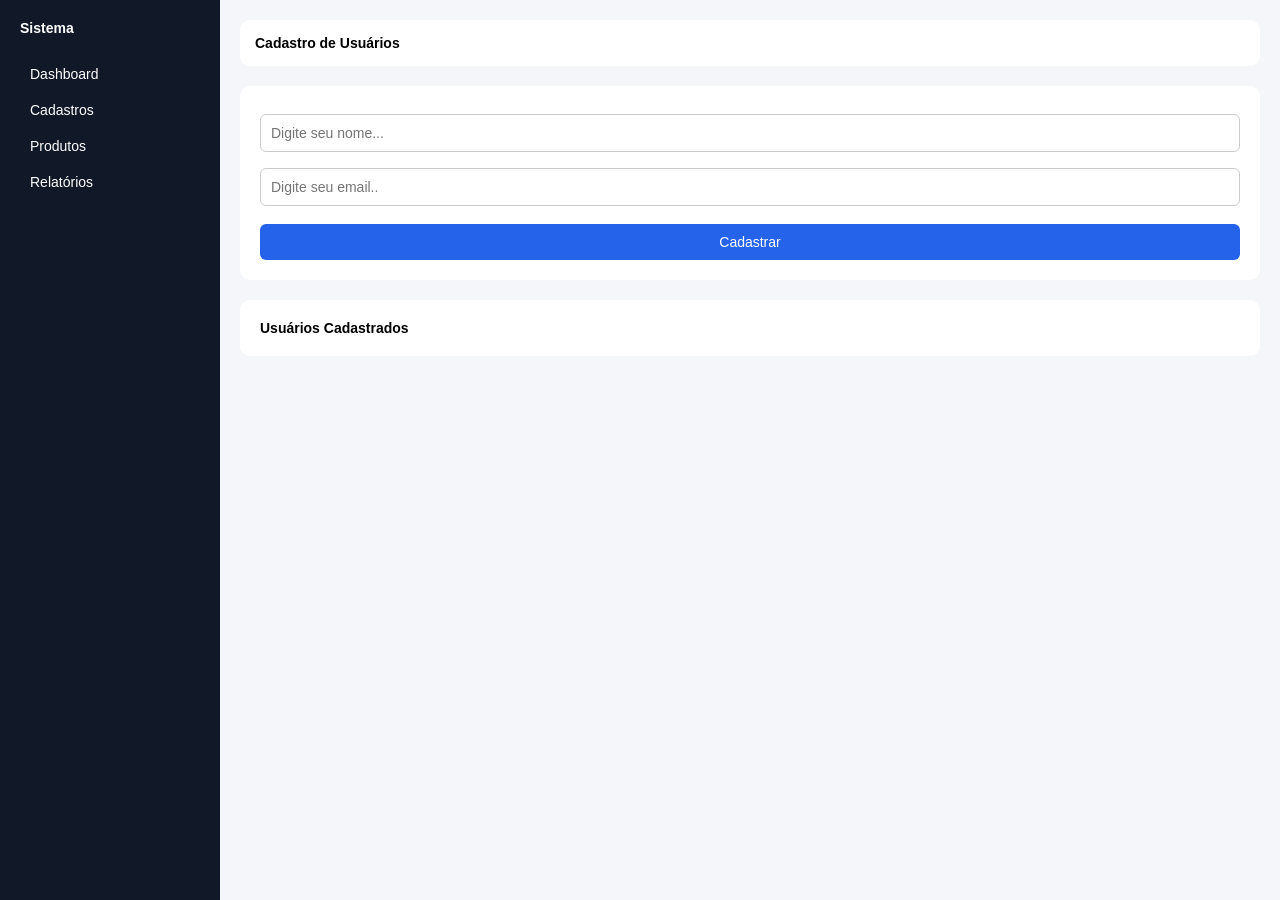
<file: Atividade-HTML/index.html>
<!doctype html>
<html lang="pt-br">
  <head>
    <meta charset="UTF-8" />
    <meta name="viewport" content="width=device-width, initial-scale=1.0" />
    <title>Mini Sistema</title>
    <link rel="stylesheet" href="css/estilos.css" />
  </head>
  <body>
    <div class="container">
      <!-- SIDEBAR -->
      <aside class="sidebar">
        <h2>Sistema</h2>
        <a href="index.html">Dashboard</a>
        <a href="index.html">Cadastros</a>
        <a href="produtos.html">Produtos</a>
        <a href="#">Relatórios</a>
      </aside>

      <!-- CONTEÚDO -->
      <main class="content">
        <header class="topbar">
          <h1>Cadastro de Usuários</h1>
        </header>

        <!-- FORMULARIO DE CADASTRO -->
        <section class="card">
          <form onsubmit="cadastrar(event)">
            <input type="text" id="nome" placeholder="Digite seu nome..." />
            <input type="email" id="email" placeholder="Digite seu email.." />
            <button type="submit">Cadastrar</button>
          </form>
        </section>

        <!-- LISTA DE USUARIOS CADASTRADOS -->
        <section class="card">
          <h2>Usuários Cadastrados</h2>
          <ul id="lista">
          </ul>
        </section>
      </main>
    </div>

    <script src="js/scripts.js"></script>
  </body>
</html>
</file>
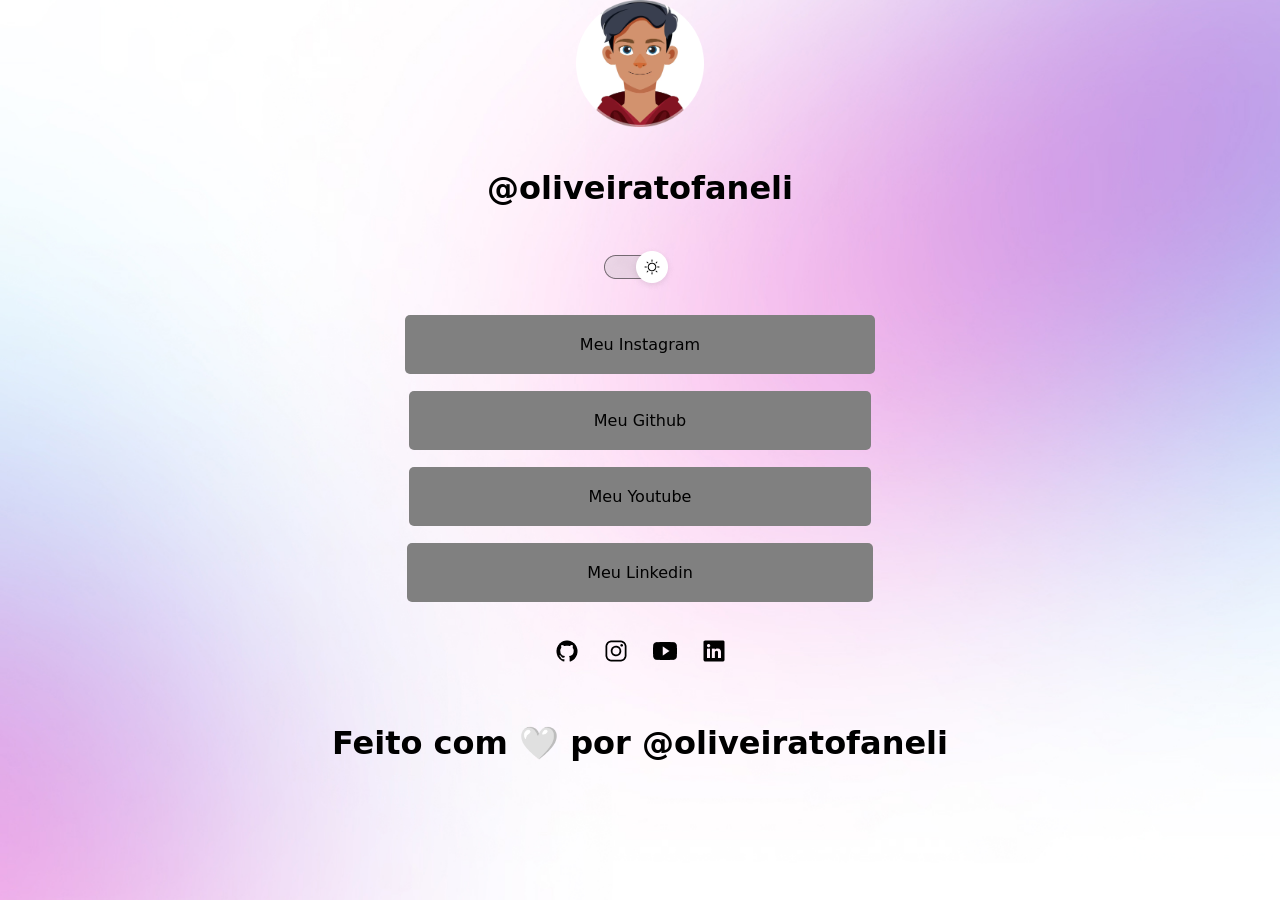
<file: DEVLINKS/index.html>
<!DOCTYPE html>
<html lang="pt-br">
<head>
    <meta charset="UTF-8">
    <meta name="viewport" content="width=device-width, initial-scale=1.0">
    
    <link rel="stylesheet" href="css/style.css">
    <title>DevLinks</title>
</head>
<body>
    <div>
        <img src="img/avatar.png" alt="imagem" width="10%">
    </div>
<br />
<br />
<h1 style="color: black;" >@oliveiratofaneli</h1>
<br />
<br />
<img src="img/Switch.png" alt="switch">
<br />
<br />
<br />
<a href="https://www.instagram.com/oliveiratofaneli?igsh=MWh1eG43aWdicGM4dA==" style="text-decoration: none; padding: 20px 175px; background-color: gray; color: black; border-radius: 5px;">
  Meu Instagram
</a>
<br />
<br />
<br />
<br />
<a href="https://github.com/lucasoliveiratofaneli" style="text-decoration: none; padding: 20px 185px; background-color: gray; color: black; border-radius: 5px;">
  Meu Github
</a>
<br />
<br />
<br />
<br />
<a href="https://youtube.com/@lucastofaneli1680?si=RyIORkavbVNltG2u" style="text-decoration: none; padding: 20px 180px; background-color: gray; color: black; border-radius: 5px;">
  Meu Youtube
</a>
<br />
<br />
<br />
<br />
<a href="https://www.linkedin.com/in/lucas-tofaneli-4b0b7734b?utm_source=share&utm_campaign=share_via&utm_content=profile&utm_medium=android_app" style="text-decoration: none; padding: 20px 180px; background-color: gray; color: black; border-radius: 5px;">
  Meu Linkedin
</a>
<br />
<br />
<br />
<br />
<img src="img/Social Links.png" alt="socialLinks">
<br />
<br />
<br />
<br />
<h1 style="color: black;">Feito com 🤍 por @oliveiratofaneli</h1>
<br />
<br />



</body>
</html>
</file>
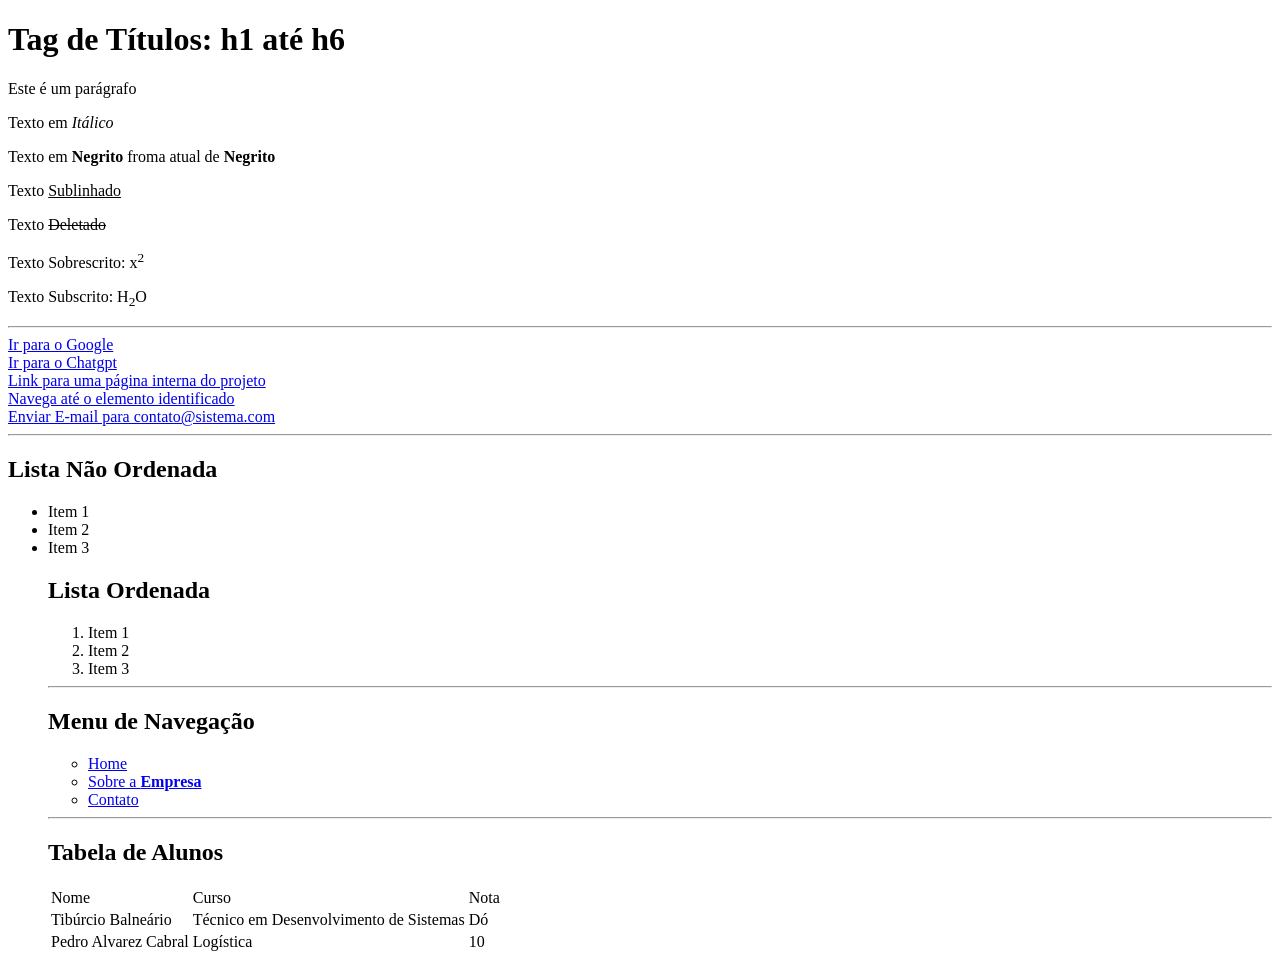
<file: HTML-BASICO/index.html>
<!DOCTYPE html>
<html lang="pt-br">
<head>
    <meta charset="UTF-8">
    <meta name="viewport" content="width=device-width, initial-scale=1.0">
    <title>HTML Básico</title>
</head>
<body>
    <!-- Comentário -->
    <h1 id="id-elemento">Tag de Títulos: h1 até h6</h1>
    <p>Este é um parágrafo</p>

    <p>Texto em <i>Itálico</i></p>
    <p>Texto em <b>Negrito</b> froma atual de <strong>Negrito</strong></p>
    <p>Texto <u>Sublinhado</u></p>

    <p>Texto <del>Deletado</del></p>
    <p>Texto Sobrescrito: x<sup>2</sup></p>
    <p>Texto Subscrito: H<sub>2</sub>O </p>

    <hr />

    <a href="https://www.google.com">Ir para o Google</a> <br />
    <a href="https://www.chatgpt.com" target="_blank">Ir para o Chatgpt</a> <br />
    <a href="minha_pagina.html">Link para uma página interna do projeto</a> <br />

    <a href="#id-elemento">Navega até o elemento identificado</a> <br />
    <a href="mailto:contato@sistema.com">Enviar E-mail para contato@sistema.com</a>

    <hr />

    <h2>Lista Não Ordenada</h2>
    <ul>
        <li>Item 1</li>
        <li>Item 2</li>
        <li>Item 3</li>

        <h2>Lista Ordenada</h2>
    <ol>
        <li>Item 1</li>
        <li>Item 2</li>
        <li>Item 3</li>
    </ol>

    <hr />

    <h2>Menu de Navegação</h2>
    <ul>
        <li>
            <a href="#">Home</a>
        </li>
        <li>
            <a href="#">Sobre a <strong>Empresa</strong></a>
        </li>
        <li>
            <a href="contato.html">Contato</a>
        </li>
    </ul>

    <hr />

    <h2>Tabela de Alunos</h2>
    <table>
        <thead>
        <tr> <!-- <tr> Table Row: Linha da Tabela -->
            <td>Nome</td> <!-- <td> Table Data: refere-se a uma célula-->
            <td>Curso</td>
            <td>Nota</td>
        </tr>
        </thead>
        <tbody>
        <tr>
            <td>Tibúrcio Balneário</td>
            <td>Técnico em Desenvolvimento de Sistemas</td>
            <td>Dó</td>
        </tr>
        <tbody>
        <tr>
            <td>Pedro Alvarez Cabral</td>
            <td>Logística</td>
            <td>10</td>
        </tr>
        </tbody>
    </table>
</body>
</html>
</file>
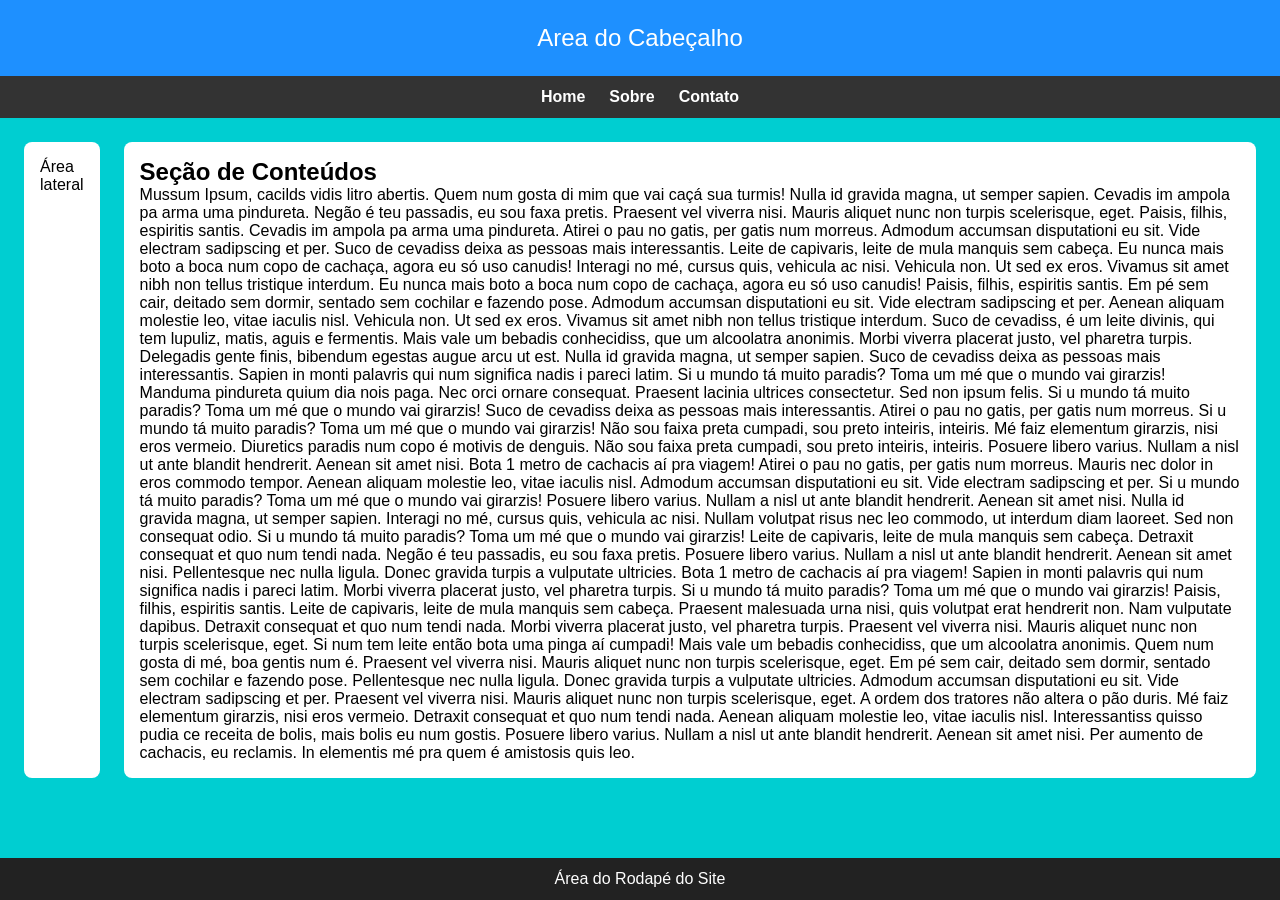
<file: HTML-INTERMEDIARIO/index.html>
<!DOCTYPE html>
<html lang="pt-br">
<head>
    <meta charset="UTF-8">
    <meta name="viewport" content="width=device-width, initial-scale=1.0">
    <title>HTML Intermediário</title>
    <link rel="stylesheet" href="css/estilos.css">
</head>
<body>
    <!-- <div id="header">...</div> -->
    
    <header> <!-- Tag Semântica de Cabeçalho-->
        Area do Cabeçalho
    </header>

    <nav> <!-- Tag Semântica para Menu de Navegação-->
        <a href="#">Home</a> 
        <a href="#">Sobre</a> 
        <a href="#">Contato</a> 
    </nav>

    <main> <!-- Tag Semântica para os Conteudos da Página -->
        <aside>
            Área lateral
        </aside>

        <section>
            <h1>Seção de Conteúdos</h1>

            <p>Mussum Ipsum, cacilds vidis litro abertis.  Quem num gosta di mim que vai caçá sua turmis! Nulla id gravida magna, ut semper sapien. Cevadis im ampola pa arma uma pindureta. Negão é teu passadis, eu sou faxa pretis.

Praesent vel viverra nisi. Mauris aliquet nunc non turpis scelerisque, eget. Paisis, filhis, espiritis santis. Cevadis im ampola pa arma uma pindureta. Atirei o pau no gatis, per gatis num morreus.

Admodum accumsan disputationi eu sit. Vide electram sadipscing et per. Suco de cevadiss deixa as pessoas mais interessantis. Leite de capivaris, leite de mula manquis sem cabeça. Eu nunca mais boto a boca num copo de cachaça, agora eu só uso canudis!

Interagi no mé, cursus quis, vehicula ac nisi. Vehicula non. Ut sed ex eros. Vivamus sit amet nibh non tellus tristique interdum. Eu nunca mais boto a boca num copo de cachaça, agora eu só uso canudis! Paisis, filhis, espiritis santis.

Em pé sem cair, deitado sem dormir, sentado sem cochilar e fazendo pose. Admodum accumsan disputationi eu sit. Vide electram sadipscing et per. Aenean aliquam molestie leo, vitae iaculis nisl. Vehicula non. Ut sed ex eros. Vivamus sit amet nibh non tellus tristique interdum.

Suco de cevadiss, é um leite divinis, qui tem lupuliz, matis, aguis e fermentis. Mais vale um bebadis conhecidiss, que um alcoolatra anonimis. Morbi viverra placerat justo, vel pharetra turpis. Delegadis gente finis, bibendum egestas augue arcu ut est.

Nulla id gravida magna, ut semper sapien. Suco de cevadiss deixa as pessoas mais interessantis. Sapien in monti palavris qui num significa nadis i pareci latim. Si u mundo tá muito paradis? Toma um mé que o mundo vai girarzis!

Manduma pindureta quium dia nois paga. Nec orci ornare consequat. Praesent lacinia ultrices consectetur. Sed non ipsum felis. Si u mundo tá muito paradis? Toma um mé que o mundo vai girarzis! Suco de cevadiss deixa as pessoas mais interessantis.

Atirei o pau no gatis, per gatis num morreus. Si u mundo tá muito paradis? Toma um mé que o mundo vai girarzis! Não sou faixa preta cumpadi, sou preto inteiris, inteiris. Mé faiz elementum girarzis, nisi eros vermeio.

Diuretics paradis num copo é motivis de denguis. Não sou faixa preta cumpadi, sou preto inteiris, inteiris. Posuere libero varius. Nullam a nisl ut ante blandit hendrerit. Aenean sit amet nisi. Bota 1 metro de cachacis aí pra viagem!

Atirei o pau no gatis, per gatis num morreus. Mauris nec dolor in eros commodo tempor. Aenean aliquam molestie leo, vitae iaculis nisl. Admodum accumsan disputationi eu sit. Vide electram sadipscing et per. Si u mundo tá muito paradis? Toma um mé que o mundo vai girarzis!

Posuere libero varius. Nullam a nisl ut ante blandit hendrerit. Aenean sit amet nisi. Nulla id gravida magna, ut semper sapien. Interagi no mé, cursus quis, vehicula ac nisi. Nullam volutpat risus nec leo commodo, ut interdum diam laoreet. Sed non consequat odio.

Si u mundo tá muito paradis? Toma um mé que o mundo vai girarzis! Leite de capivaris, leite de mula manquis sem cabeça. Detraxit consequat et quo num tendi nada. Negão é teu passadis, eu sou faxa pretis.

Posuere libero varius. Nullam a nisl ut ante blandit hendrerit. Aenean sit amet nisi. Pellentesque nec nulla ligula. Donec gravida turpis a vulputate ultricies. Bota 1 metro de cachacis aí pra viagem! Sapien in monti palavris qui num significa nadis i pareci latim.

Morbi viverra placerat justo, vel pharetra turpis. Si u mundo tá muito paradis? Toma um mé que o mundo vai girarzis! Paisis, filhis, espiritis santis. Leite de capivaris, leite de mula manquis sem cabeça.

Praesent malesuada urna nisi, quis volutpat erat hendrerit non. Nam vulputate dapibus. Detraxit consequat et quo num tendi nada. Morbi viverra placerat justo, vel pharetra turpis. Praesent vel viverra nisi. Mauris aliquet nunc non turpis scelerisque, eget.

Si num tem leite então bota uma pinga aí cumpadi! Mais vale um bebadis conhecidiss, que um alcoolatra anonimis. Quem num gosta di mé, boa gentis num é. Praesent vel viverra nisi. Mauris aliquet nunc non turpis scelerisque, eget.

Em pé sem cair, deitado sem dormir, sentado sem cochilar e fazendo pose. Pellentesque nec nulla ligula. Donec gravida turpis a vulputate ultricies. Admodum accumsan disputationi eu sit. Vide electram sadipscing et per. Praesent vel viverra nisi. Mauris aliquet nunc non turpis scelerisque, eget.

A ordem dos tratores não altera o pão duris. Mé faiz elementum girarzis, nisi eros vermeio. Detraxit consequat et quo num tendi nada. Aenean aliquam molestie leo, vitae iaculis nisl.

Interessantiss quisso pudia ce receita de bolis, mais bolis eu num gostis. Posuere libero varius. Nullam a nisl ut ante blandit hendrerit. Aenean sit amet nisi. Per aumento de cachacis, eu reclamis. In elementis mé pra quem é amistosis quis leo.</p>
        </section>
    </main>
      
    <footer>
          Área do Rodapé do Site
    </footer>

</body>
</html>
</file>
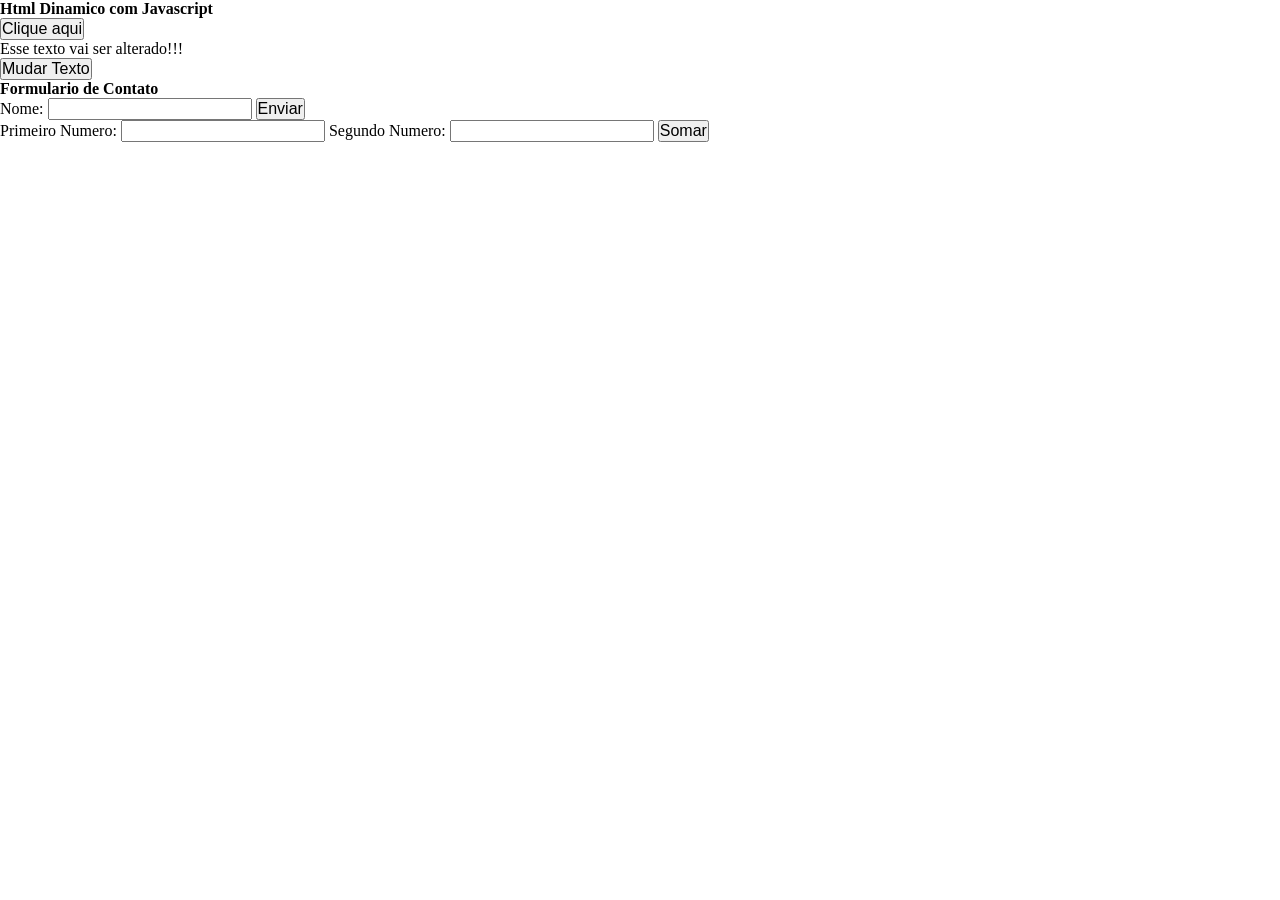
<file: HTML-JAVASCRIPT/index.html>
<!doctype html>
<html lang="pt-br">

<head>
    <meta charset="UTF-8" />
    <meta name="viewport" content="width=device-width, initial-scale=1.0" />
    <title>HTML Dinamico</title>
    <link rel="stylesheet" href="css/estilo.css" />
</head>

<body>
    <h1>Html Dinamico com Javascript</h1>

    <button id="btn" onclick="olaMundo()">Clique aqui</button>

    <p id="texto">Esse texto vai ser alterado!!!</p>
    <button onclick="mudarTexto()">Mudar Texto</button>

    <h3>Formulario de Contato</h3>

    <form>
        <label for="nome">Nome:</label>
        <input type="text" id="nome" name="nome">

        <button onclick="enviarNome()">Enviar</button>
    </form>


    <form>
        <label>Primeiro Numero:</label>
        <input type="number" id="n1" name="n1">

        <label>Segundo Numero:</label>
        <input type="number" id="n2" name="n2">

        <button onclick="somar()">Somar</button>

        <p id="resultado"></p>

    </form>



    <!-- Script vai sempre no final do body -->
    <script src="js/script.js"></script>
</body>

</html>
</file>
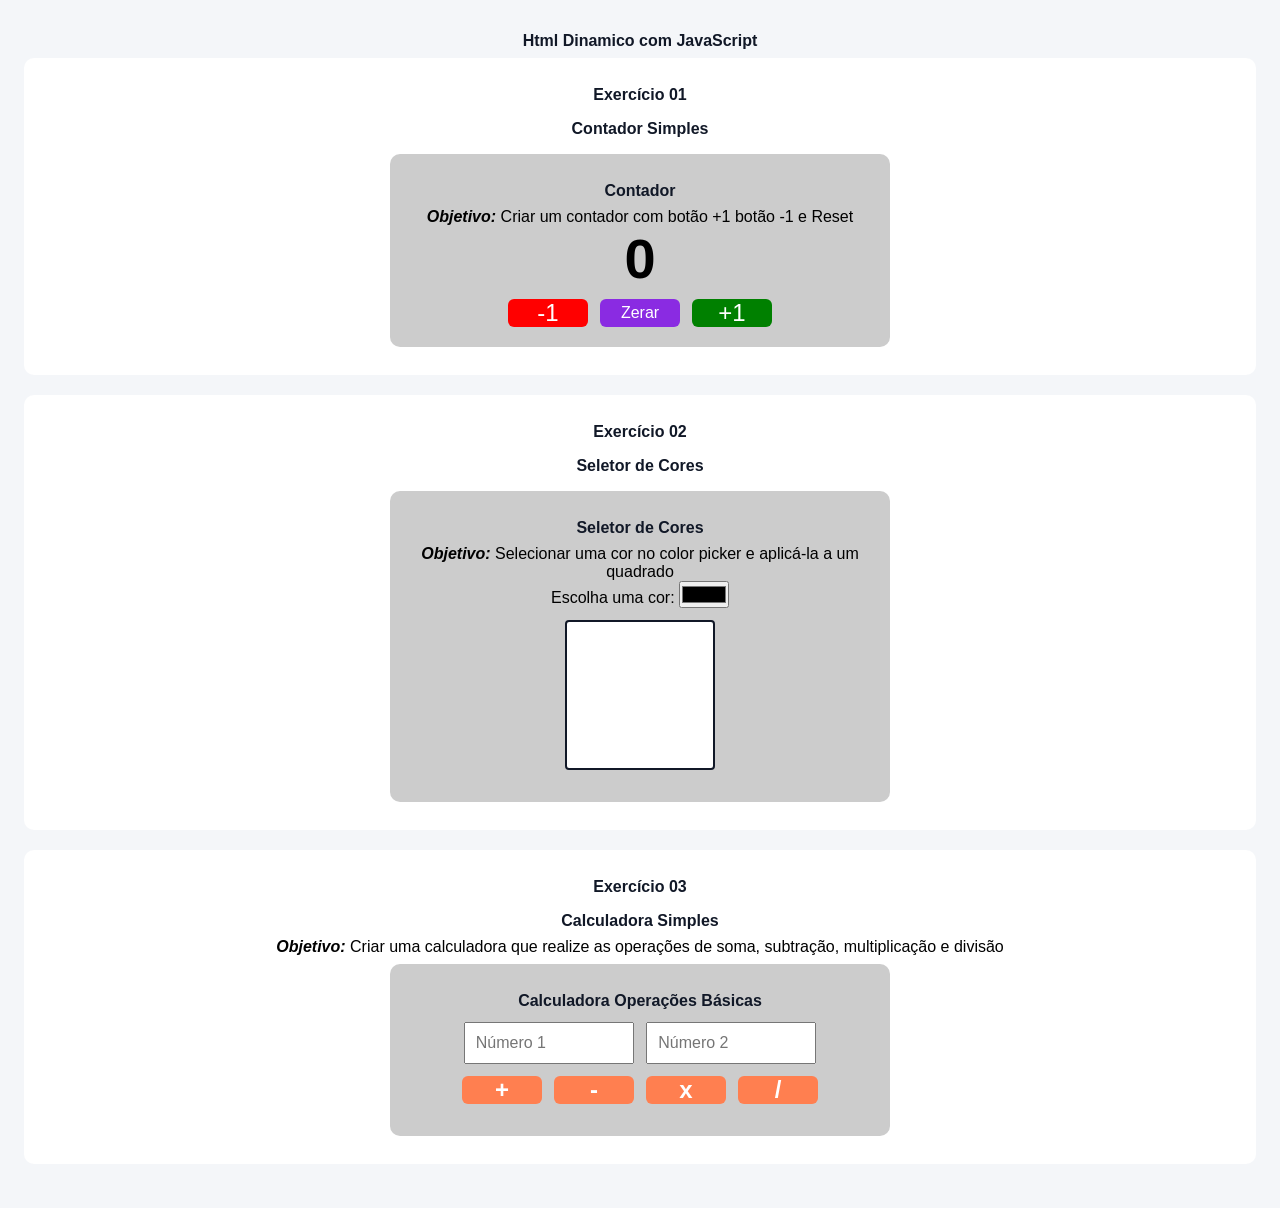
<file: JavaScript/index.html>
<!DOCTYPE html>
<html lang="pt-br">

<head>
    <meta charset="UTF-8">
    <meta name="viewport" content="width=device-width, initial-scale=1.0">
    <title>JavaScript</title>
    <link rel="stylesheet" href="css/styles.css">
</head>

<body>

    <h1>Html Dinamico com JavaScript</h1>

    <div class="card">
        <h2>Exercício 01</h2>
        <h3>Contador Simples</h3>


        <div class="exercicio">
            <h3>Contador</h3>
            <p>
            <span>Objetivo:</span>
            Criar um contador com botão +1 botão -1 e Reset
        </p>
            <p id="contador">0</p>
            <div class="grupo-botoes">
                <button id="btn-menos" onclick="diminuir()">-1</button>
                <button id="btn-zerar" onclick="zerar()">Zerar</button>
                <button id="btn-mais" onclick="adicionar()">+1</button>
            </div>
        </div>
    </div>

    <div class="card">
        <h2>Exercício 02</h2>
        <h3>Seletor de Cores</h3>

        <div class="exercicio">
            <h3>Seletor de Cores</h3>
            <p>
                <span>Objetivo:</span>
                Selecionar uma cor no color picker e aplicá-la a um quadrado
            </p>

            <label>Escolha uma cor:</label>
            <input type="color" id="colorPicker" placeholder="Selecione uma cor..." oninput="mudarCor()" />
            <div id="quadrado"></div>
        </div>

    </div>

    <div class="card">
        <h2>Exercício 03</h2>
        <h3>Calculadora Simples</h3>
        <p>
            <span>Objetivo:</span>
            Criar uma calculadora que realize as operações de soma, subtração, multiplicação e divisão
        </p>
        <div class="exercicio">
            <h3>Calculadora Operações Básicas</h3>
            <input type="number" id="num1" placeholder="Número 1" />
            <input type="number" id="num2" placeholder="Número 2" />
            <div class="grupo-botoes">
                <button id="btn-soma" onclick="somar()">+</button>
                <button id="btn-subtracao" onclick="subtrair()">-</button>
                <button id="btn-multiplicacao" onclick="multiplicar()">x</button>
                <button id="btn-divisao" onclick="dividir()">/</button>
            </div>
            <p id="resultado"></p>
        </div>
    </div>

    <script src="js/scripts.js"></script>
</body>

</html>
</file>
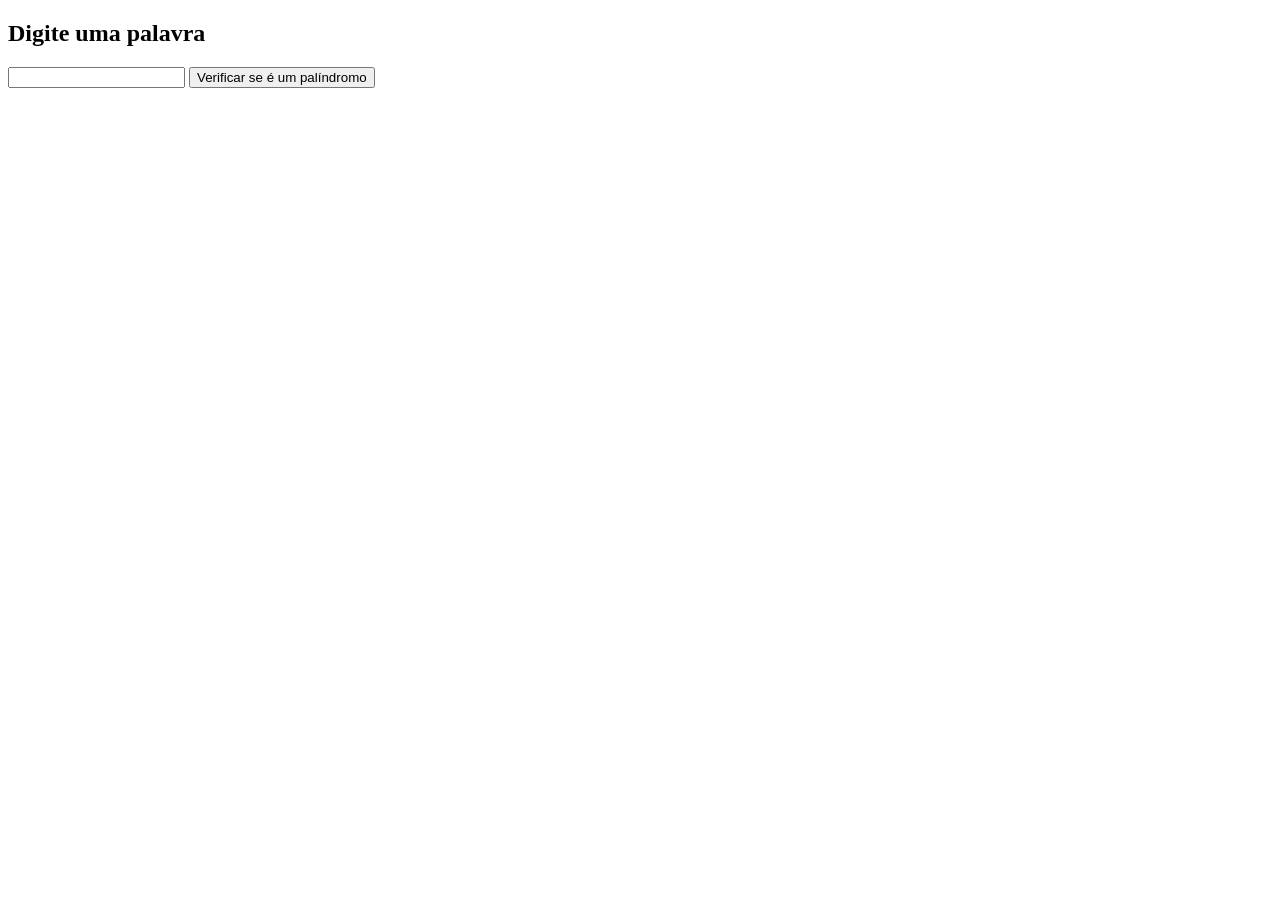
<file: MostrarProfessor/index.html>
<!DOCTYPE html>
<html lang="pt-BR">

<head>
    <meta charset="UTF-8">
    <title>Input com Const</title>
</head>

<body>
    <h2>Digite uma palavra</h2>
    <Input type="text" id="palavraDigitada">
    <button onclick="verificarPalindromo()">Verificar se é um palíndromo</button>
    <h3 id="resultado"></h3>

    <script>
        const input = document.getElementById("palavraDigitada");
        const resultado = document.getElementById("resultado");

        function verificarPalindromo() {
            const palavra = input.value;
            const palavraInvertida = palavra
                .split("")
                .reverse()
                .join("");

            if (palavra === palavraInvertida) {
                resultado.innerText = "Aqui temos um palíndromo";
            } else {
                resultado.innerText = "Isso aqui não é um palíndromo";
            }
        }
    </script>
</body>

</html>
</file>
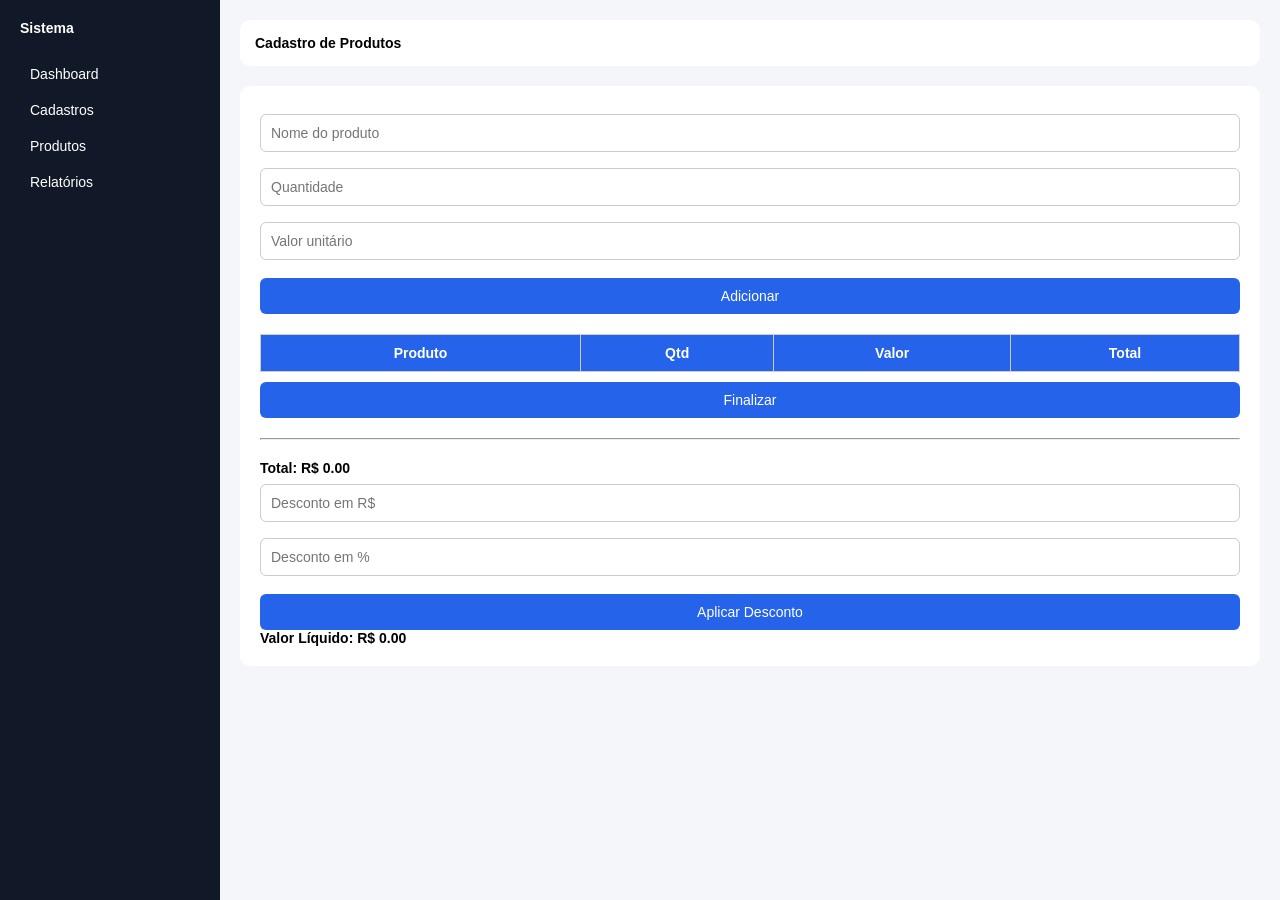
<file: Atividade-HTML/produtos.html>
<!doctype html>
<html lang="pt-br">
<head>
  <meta charset="UTF-8">
  <title>Produtos</title>
  <link rel="stylesheet" href="css/estilos.css">
</head>

<body>

<div class="container">

  <aside class="sidebar">
    <h2>Sistema</h2>
    <a href="index.html">Dashboard</a>
    <a href="index.html">Cadastros</a>
    <a href="produtos.html">Produtos</a>
    <a href="#">Relatórios</a>
  </aside>

  <main class="content">

    <header class="topbar">
      <h1>Cadastro de Produtos</h1>
    </header>

    <section class="card">

      <input
        type="text"
        id="produto"
        placeholder="Nome do produto">

      <input
        type="number"
        id="quantidade"
        placeholder="Quantidade">

      <input
        type="number"
        id="valor"
        placeholder="Valor unitário">

      <button onclick="adicionarProduto()">
        Adicionar
      </button>

      <table id="tabelaProdutos">
        <thead>
          <tr>
            <th>Produto</th>
            <th>Qtd</th>
            <th>Valor</th>
            <th>Total</th>
          </tr>
        </thead>

        <tbody></tbody>
      </table>

      <button onclick="finalizarCompra()">
        Finalizar
      </button>

      <hr>

      <h3>
        Total: R$
        <span id="total">0.00</span>
      </h3>

      <input
        type="number"
        id="descontoValor"
        placeholder="Desconto em R$">

      <input
        type="number"
        id="descontoPercentual"
        placeholder="Desconto em %">

      <button onclick="aplicarDesconto()">
        Aplicar Desconto
      </button>

      <h2>
        Valor Líquido:
        R$ <span id="valorLiquido">0.00</span>
      </h2>

    </section>

  </main>

</div>

<script src="js/scripts.js"></script>

</body>
</html>
</file>
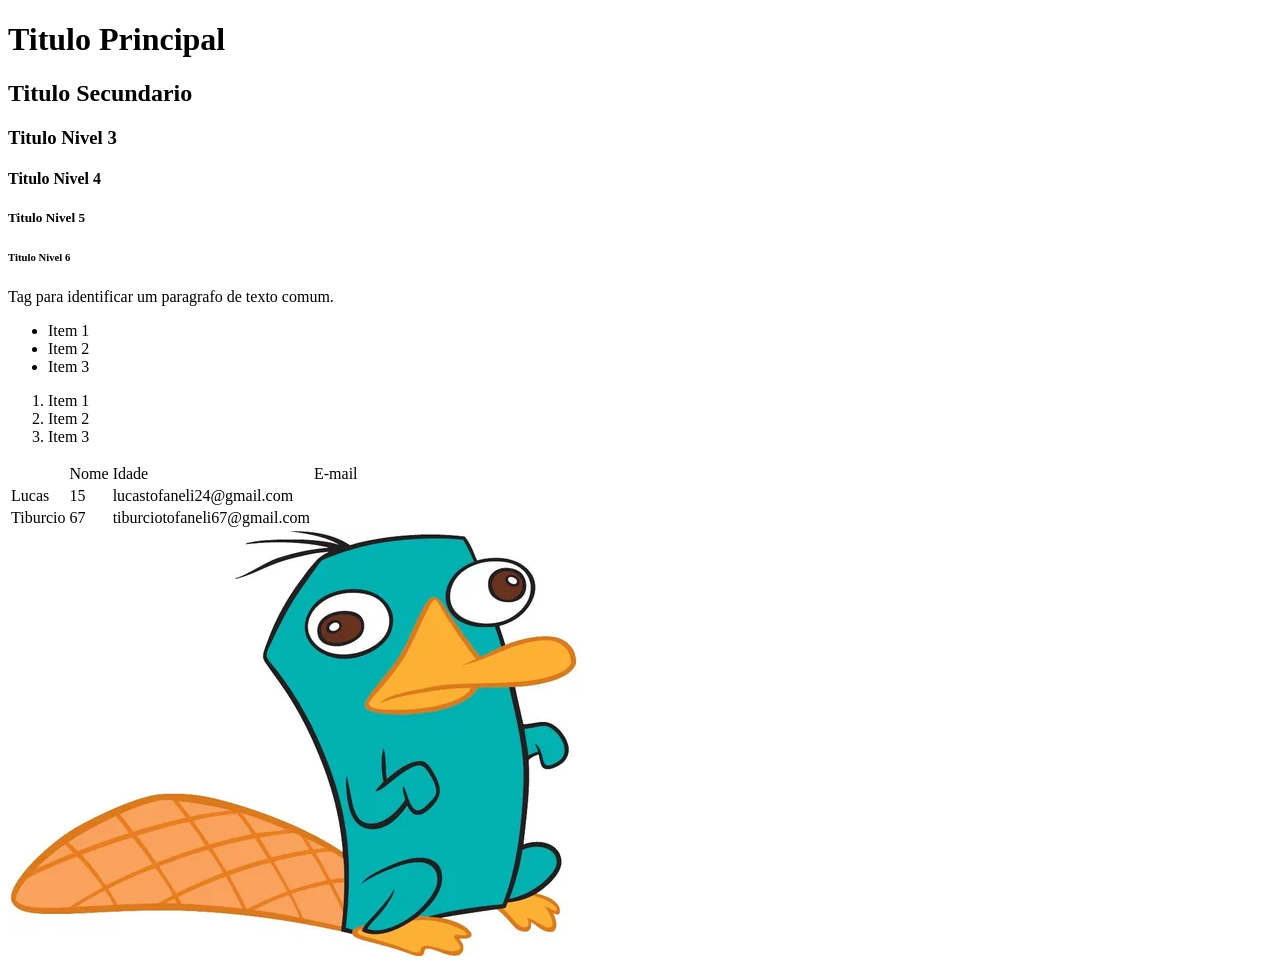
<file: AULAS-HTML/aula-01.html>
<!DOCTYPE html>
<html lang="pt-br">
<head>
    <meta charset="UTF-8">
    <meta name="viewport" content="width=device-width, initial-scale=1.0">
    <title>Document</title>
</head>
<body>
    <!-- Tag de Comentários-->
    <!-- 
        Tag's para textos 
        Titulos: h1 até h6
    -->
    <h1>Titulo Principal</h1>
    <h2>Titulo Secundario</h2>
    <h3>Titulo Nivel 3</h3>
    <h4>Titulo Nivel 4</h4>
    <h5>Titulo Nivel 5</h5>
    <h6>Titulo Nivel 6</h6>

    <!-- Tag para paragrafos-->
    <p>Tag para identificar um paragrafo de texto comum.</p>

    <!-- TAG para Listas: Nao Ordenadas-->
    <ul>
        <li>Item 1</li>
        <li>Item 2</li>
        <li>Item 3</li>
    </ul>

<!-- TAG para Listas: Ordenadas-->
    <ol>
        <li>Item 1</li>
        <li>Item 2</li>
        <li>Item 3</li>
    </ol>


    <!-- TAG para Tabelas -->
    <table>
        <th>
            <td>Nome</td>
            <td>Idade</td>
            <td>E-mail</td>
        </th>
        <tr>
            <td>Lucas</td>
            <td>15</td>
            <td>lucastofaneli24@gmail.com</td>
        </tr>
        <tr>
            <td>Tiburcio</td>
            <td>67</td>
            <td>tiburciotofaneli67@gmail.com</td>
        </tr>
    </table>

    <img src="Perry.webp"/>
    
</body>
</html>
</file>
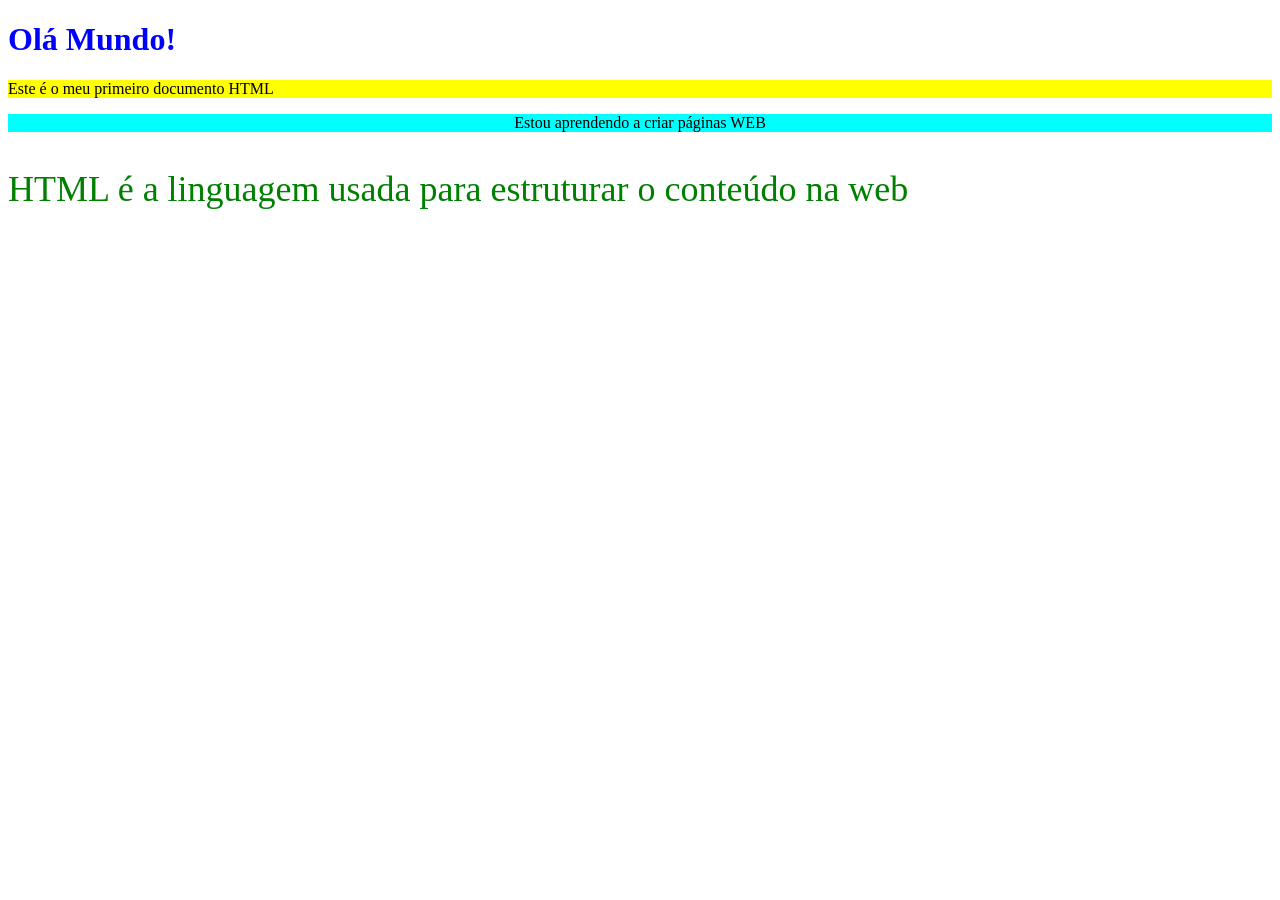
<file: AULAS-HTML/Aula-02.html>
<!DOCTYPE html>
<html lang="pt-br">
<head>
    <meta charset="UTF-8">
    <meta name="viewport" content="width=device-width, initial-scale=1.0">
    <title>HTML | Aula 02</title>
</head>
<body>
    <h1 style="color: blue">Olá Mundo!</h1>
    <p style="background-color: yellow">Este é o meu primeiro documento HTML</p>
    <p style="text-align: center; background-color: cyan">Estou aprendendo a criar páginas WEB</p>
    <p style="font-size: 36px; color: green;">HTML é a linguagem usada para estruturar o conteúdo na web</p>
    
</body>
</html>
</file>
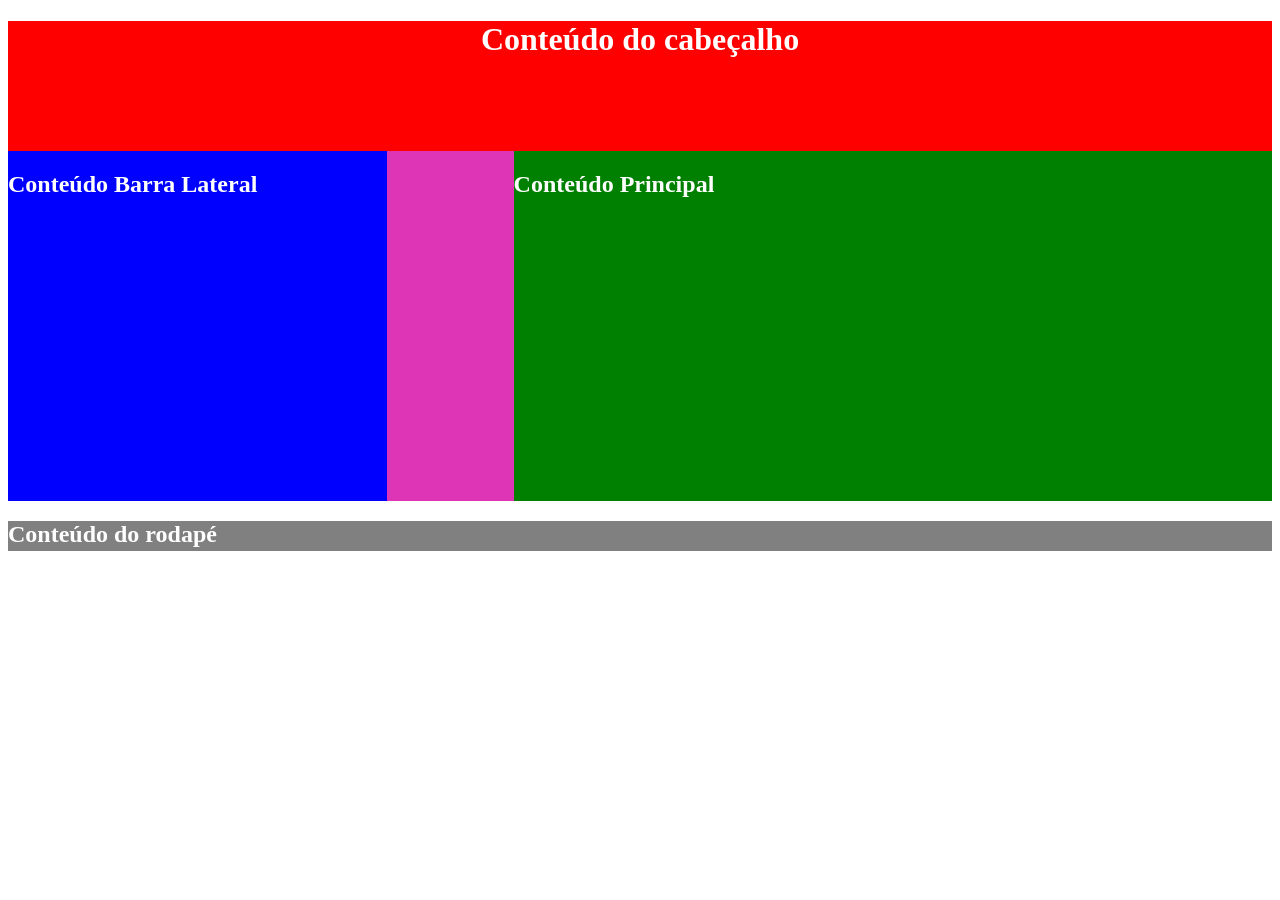
<file: AULAS-HTML/Aula-03.html>
<!doctype html>
<html lang="pt-br">
  <head>
    <meta charset="UTF-8" />
    <meta name="viewport" content="width=device-width, initial-scale=1.0" />
    <title>HTML | Aula 03</title>

    <style>
      .my-text {
        color: white;
      }
      #header {
        background-color: red;
        height: 130px;
        text-align: center;
      }
      #main{
        background-color: #de35b7; 
        height: 350px;
      }
      #aside{
        background-color: blue; 
        height: 100%; 
        width: 30%; 
        float: left;
      }
      #content{
        background-color: green; 
        height: 100%; 
        width: 60%;
        float: right;
      }
      #footer{
        background-color: gray; 
        height: 30px;
      }
    </style>
  </head>
  <body>
    <div id="header">
      <!-- DIV: Divisão de conteúdo (Vermelho) -->
      <h1 class="my-text">Conteúdo do cabeçalho</h1>
    </div>

    <div id="main">
      <!-- DIV: Divisão de conteúdo (Rosa) -->
      <div id="aside">
        <!-- DIV: Divisão de conteúdo (Azul) -->
        <h2 class="my-text">Conteúdo Barra Lateral</h2>
      </div>
      <div
        id="content">
        <!-- DIV: Divisão de conteúdo (Verde) -->
        <h2 class="my-text">Conteúdo Principal</h2>
      </div>
    </div>

    <div id="footer">
      <!-- DIV: Divisão de conteúdo (Cinza) -->
      <h2 class="my-text">Conteúdo do rodapé</h2>
    </div>
  </body>
</html>
</file>
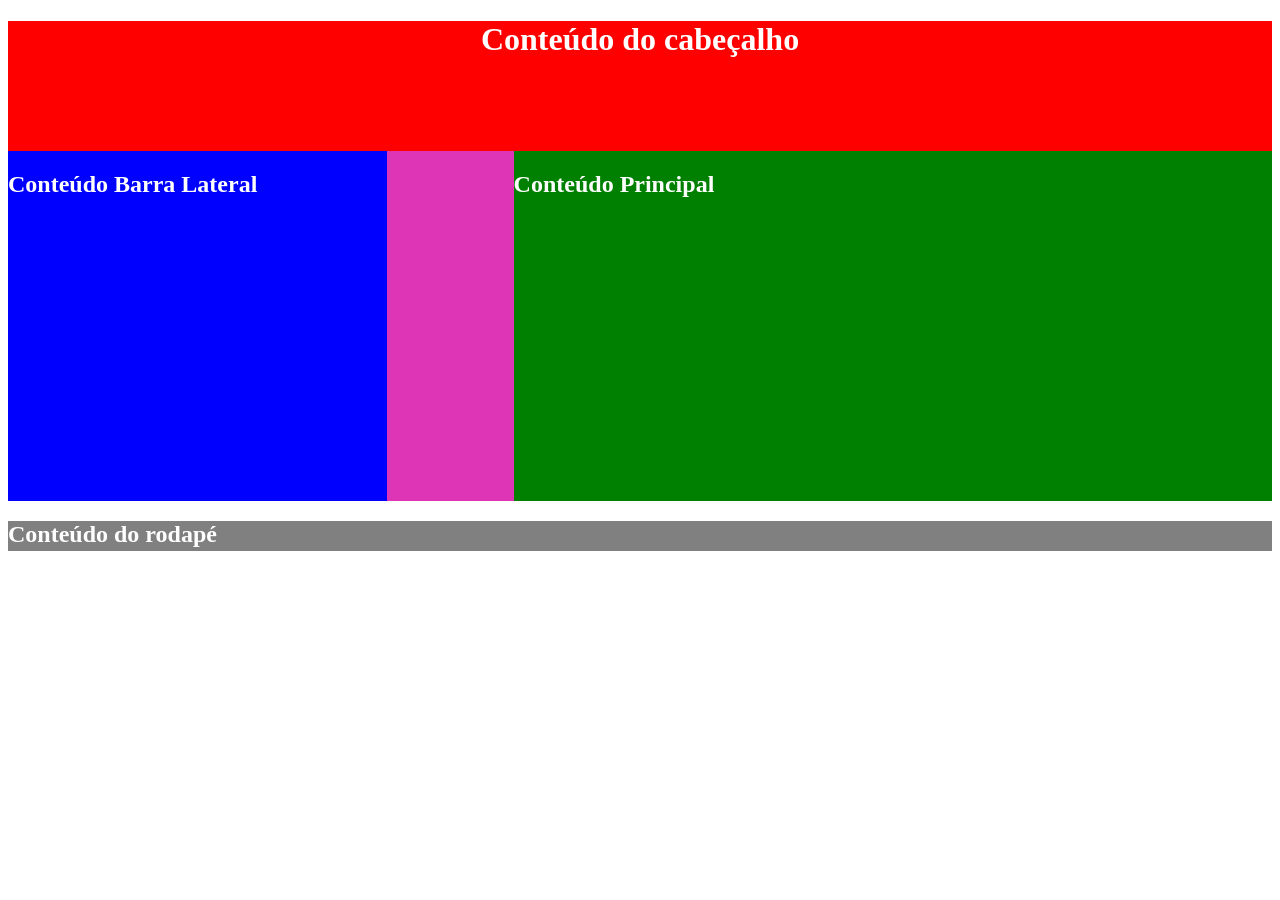
<file: AULAS-HTML/Aula-04.html>
<!doctype html>
<html lang="pt-br">
  <head>
    <meta charset="UTF-8" />
    <meta name="viewport" content="width=device-width, initial-scale=1.0" />
    <title>HTML | Aula 04</title>
    <link rel="stylesheet" href="estilos.css">

  </head>
  <body>
    <div id="header">
      <!-- DIV: Divisão de conteúdo (Vermelho) -->
      <h1 class="my-text">Conteúdo do cabeçalho</h1>
    </div>

    <div id="main">
      <!-- DIV: Divisão de conteúdo (Rosa) -->
      <div id="aside">
        <!-- DIV: Divisão de conteúdo (Azul) -->
        <h2 class="my-text">Conteúdo Barra Lateral</h2>
      </div>
      <div
        id="content">
        <!-- DIV: Divisão de conteúdo (Verde) -->
        <h2 class="my-text">Conteúdo Principal</h2>
      </div>
    </div>

    <div id="footer">
      <!-- DIV: Divisão de conteúdo (Cinza) -->
      <h2 class="my-text">Conteúdo do rodapé</h2>
    </div>
  </body>
</html>
</file>
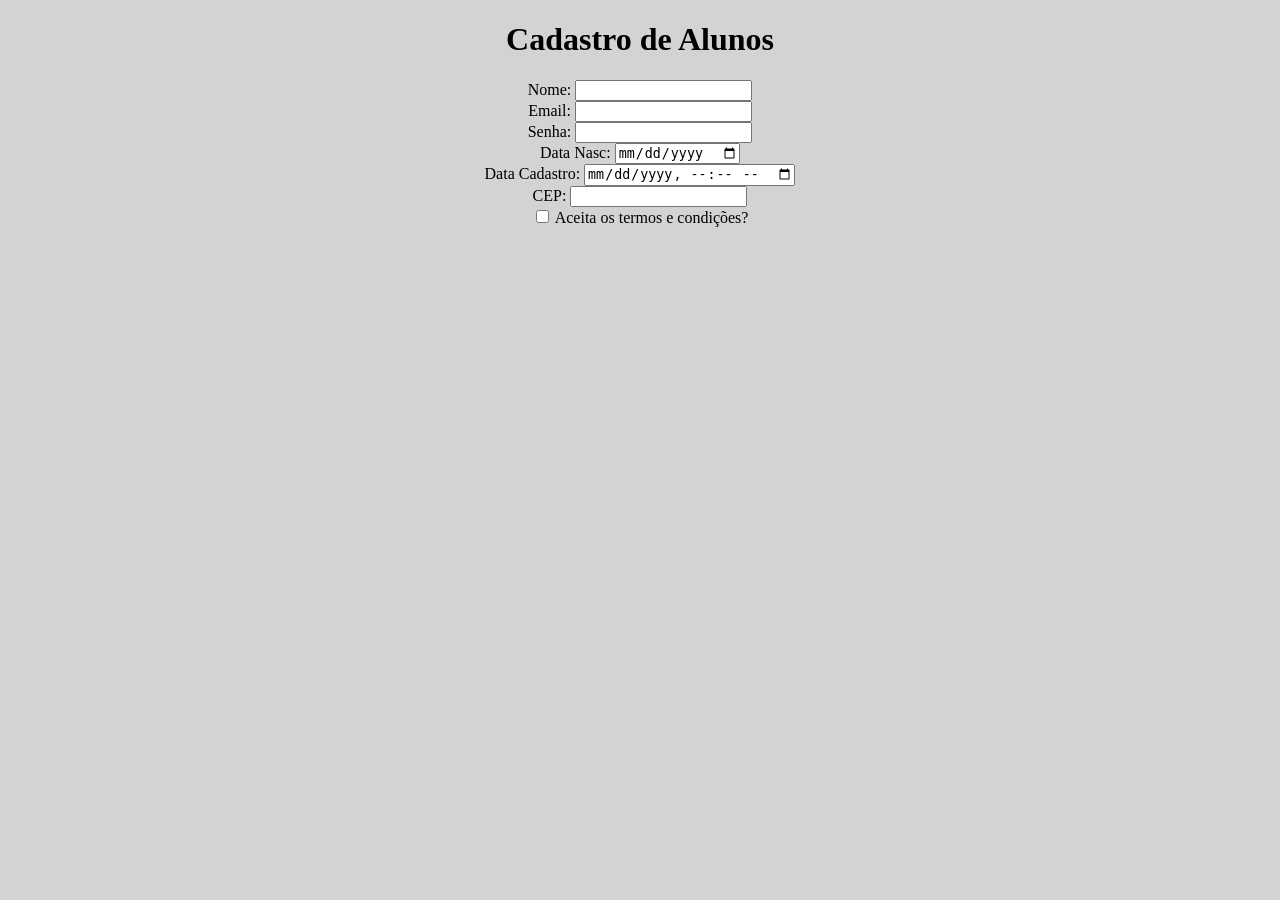
<file: AULAS-HTML/Aula-05.html>
<!DOCTYPE html>
<html lang="pt-br">
<head>
    <meta charset="UTF-8">
    <meta name="viewport" content="width=device-width, initial-scale=1.0">
    <title>HTML | AULA05</title>
    <link rel="stylesheet" href="Aula-05.css">
</head>
<body>
    <div id="Formulario">
        <h1>Cadastro de Alunos</h1>
        <form method="get" action="" > <!-- Elemento de Formulário -->
            <label for="inNome">Nome:</label>
            <input type="text" name="inNome" />
            <br />
            <label for="inEmail">Email:</label>
            <input type="email" name="inEmail" />
            <br />
            <label for="inSenha">Senha:</label>
            <input type="password" name="inSenha" />
            <br />

            <label for="inData">Data Nasc:</label>
            <input type="date" name="inData" />
            <br />

            <label for="inDataCad">Data Cadastro:</label>
            <input type="datetime-local" name="inDataCad" />
            <br />

            <label for="inCEP">CEP:</label>
            <input type="number" step="1" name="inCEP" />
            <br />

             <input type="checkbox" name="inTermo" />
            <label for="inTermo">Aceita os termos e condições?</label>
           
            <br />
        </form>
    </div>
</body>
</html>
</file>
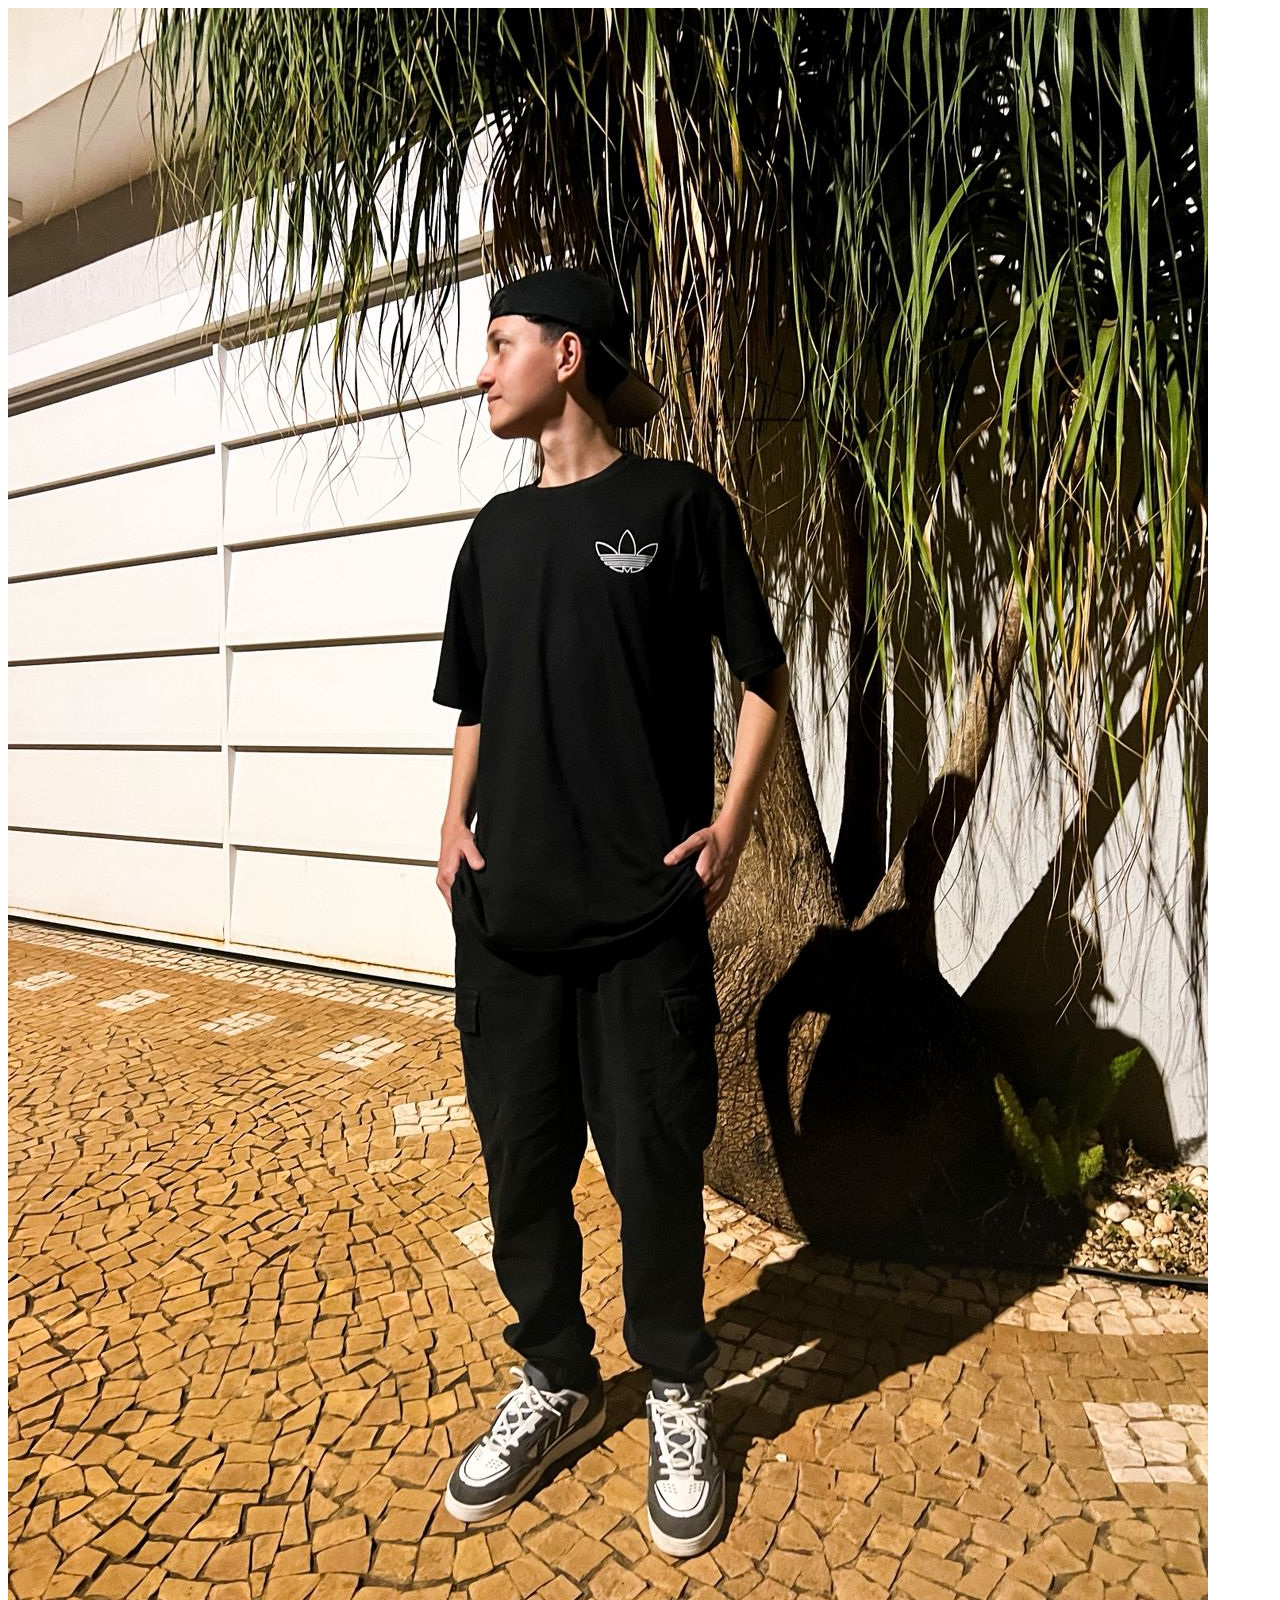
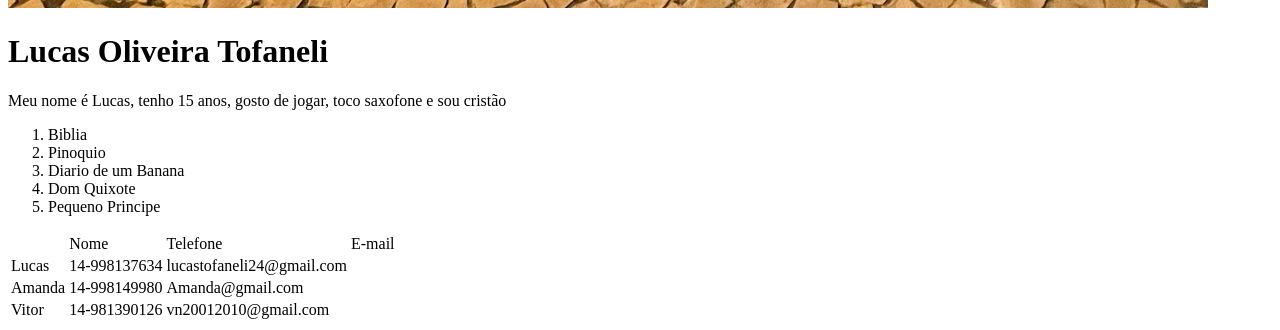
<file: AULAS-HTML/perfil.html>
<!DOCTYPE html>
<html lang="pt-br">
<head>
    <meta charset="UTF-8">
    <meta name="viewport" content="width=device-width, initial-scale=1.0">
    <title>Perfil</title>
</head>
<body>
    <img src="lucas.jpg"/>

    <h1>Lucas Oliveira Tofaneli</h1>
    <p>Meu nome é Lucas, tenho 15 anos, gosto de jogar, toco saxofone e sou cristão</p>
    <ol>
        <li>Biblia</li>
        <li>Pinoquio</li>
        <li>Diario de um Banana</li>
        <li>Dom Quixote</li>
        <li>Pequeno Principe</li>
    </ol>

    <table>
        <th>
            <td>Nome</td>
            <td>Telefone</td>
            <td>E-mail</td>
        </th>
        <tr>
            <td>Lucas</td>
            <td>14-998137634</td>
            <td>lucastofaneli24@gmail.com</td>
        </tr>
        <tr>
            <td>Amanda</td>
            <td>14-998149980</td>
            <td>Amanda@gmail.com</td>
        </tr>
        <tr>
            <td>Vitor</td>
            <td>14-981390126</td>
            <td>vn20012010@gmail.com</td>
        </tr>
    </table>
    
</body>
</html>
</file>
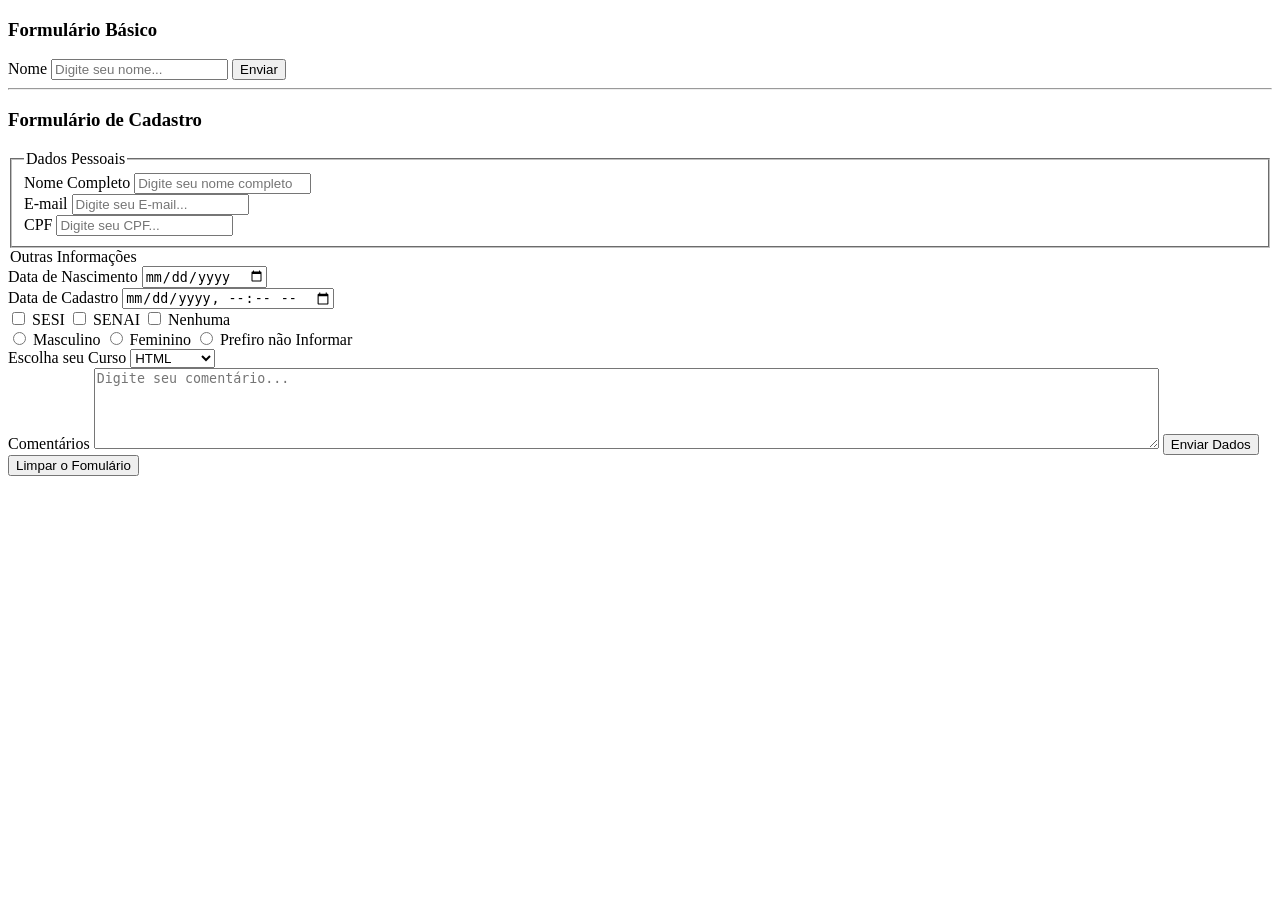
<file: HTML-BASICO/contato.html>
<!DOCTYPE html>
<html lang="pt-br">
<head>
    <meta charset="UTF-8">
    <meta name="viewport" content="width=device-width, initial-scale=1.0">
    <title>Formulário de Contato</title>
</head>
<body>
    <h3>Formulário Básico</h3>
    <form method="get" action="contato.html">
        <label>Nome</label>
        <input type="text" name="nome" placeholder="Digite seu nome..."  />
        <input type="submit" value="Enviar" /> <!-- Botão de Envio -->
    </form>

    <hr />
    <h3>Formulário de Cadastro</h3>
    <form method="get" action="#">
        <fieldset>
            <legend>Dados Pessoais</legend>

            <label for="nomeCompleto">Nome Completo</label>
            <input type="text" name="nomeCompleto" placeholder="Digite seu nome completo" />
            <br />

            <label for="email">E-mail</label>
            <input type="email" name="email" placeholder="Digite seu E-mail..." />
            <br />

            <label for="cpf">CPF</label>
            <input type="number" name="cpf" placeholder="Digite seu CPF..." />
            <br />

        </fieldset>

        <fildset>
            <legend>Outras Informações</legend>

            <label for="dataNascimento">Data de Nascimento</label>
            <input type="date" name="dataNascimento" />
            <br />

            <label for="dataCadastro">Data de Cadastro</label>
            <input type="datetime-local" name="dataCadastro" />
            <br />

            <input type="checkbox" name="escolaSesi"
            <label for="escolaSesi"> SESI</label>
            <input type="checkbox" name="escolaSenai"
            <label for="escolaSesi"> SENAI</label>
            <input type="checkbox" name="escola"
            <label for="escolaSesi"> Nenhuma</label>
            <br />

            <input type="radio" name="sexo">
            <label for="sexo">Masculino</label>
            <input type="radio" name="sexo">
            <label for="sexo">Feminino</label>
            <input type="radio" name="sexo">
            <label for="sexo">Prefiro não Informar</label>
            <br />

            <label for="curso">Escolha seu Curso</label>
            <select>
                <option value="0">HTML</option>
                <option value="1">CSS</option>
                <option value="2">JavaScript</option>
            </select>
            <br />

            <label for="comentarios">Comentários</label>
            <textarea name="comentarios" placeholder="Digite seu comentário..." rows="5" cols="130"></textarea>


        </fildset>

        <button type="submit">Enviar Dados</button>
        <button type="reset">Limpar o Fomulário</button>
    </form>

</body>
</html>
</file>
<file: Atividade-HTML/css/estilos.css>
* {
  margin: 0;
  padding: 0;
  box-sizing: border-box;
  font-size: 14px;
  font-family: "Segoe UI", Tahoma, Geneva, Verdana, sans-serif;
}

body {
  background-color: #f4f6f9;
}

/* LAYOUT */
.container {
  display: flex;
}

/* SIDEBAR */
.sidebar {
  width: 220px;
  height: 100dvh;
  background-color: #111827;
  color: white;
  padding: 20px;
  position: fixed;
}

.sidebar h2 {
  margin-bottom: 20px;
}

.sidebar a {
  display: block;
  color: white;
  text-decoration: none;
  padding: 10px;
  border-radius: 6px;
  transition: 0.3s;
}

.sidebar a:hover {
  background-color: #2563eb;
}

/* CONTEÚDO */
.content {
  margin-left: 220px;
  padding: 20px;
  width: 100%;
}

/* HEADER */
.topbar {
  background-color: white;
  padding: 15px;
  border-radius: 10px;
  margin-bottom: 20px;
}

/* CARD */
.card {
  background-color: white;
  padding: 20px;
  border-radius: 10px;
  margin-bottom: 20px;
}

/* FORMULÁRIO */
input {
  width: 100%;
  padding: 10px;
  margin: 8px 0;
  border: 1px solid #ccc;
  border-radius: 6px;
}
/* BOTÃO */
button {
  background-color: #2563eb;
  color: white;
  padding: 10px;
  width: 100%;
  border-radius: 6px;
  cursor: pointer;
  transition: 0.3s;
  border: none;
  margin-top: 10px;
}
button:hover {
  background-color: #1d4ed8;
  transform: scale(1.02);
}

/* LISTA  */
ul {
  list-style: none;
}

li {
  background-color: #f1f5f9;
  padding: 10px;
  margin-top: 8px;
  border-radius: 6px;
  transition: 0.5s;
}
li:hover {
  background-color: #e2e8f0;
  transform: translateX(5px);
}

.btn {
  color: #111827;
  width: 50px;
  padding: 5px;
  cursor: pointer;
  transition: 0.3s;
  border: none;
  display: inline;
}

table{
  width:100%;
  border-collapse: collapse;
  margin-top:20px;
}

th, td{
  border:1px solid #ccc;
  padding:10px;
  text-align:center;
}

th{
  background:#2563eb;
  color:white;
}

hr{
  margin:20px 0;
}
</file>
<file: DEVLINKS/css/style.css>
*{
    margin: 0;
    padding: 0;
}
body{
    background-image: url("../img/bg-desktop-light.jpg");
    background-size: cover;
    width: 100%;
    height: 100vh;
    text-align: center;
    font-family: system-ui, -apple-system, BlinkMacSystemFont, 'Segoe UI', Roboto, Oxygen, Ubuntu, Cantarell, 'Open Sans', 'Helvetica Neue', sans-serif;
}
</file>
<file: HTML-INTERMEDIARIO/css/estilos.css>
/* Reset da página*/
*{
    margin: 0;
    padding: 0;
    box-sizing: border-box;
}

body{
    font-size: 16px;
    font-family: 'Segoe UI', Tahoma, Geneva, Verdana, sans-serif;
    height: 100dvh;
    width: 100%;
    background-color: darkturquoise;
}

header{
    background-color: #1e90ff;
    color: #ffffff;
    padding: 24px;
    text-align: center;
    font-size: 24px;
}

/* MENU DE NAVEGAÇÃO */
nav{
    background-color: #333;
    display: flex;
    justify-content: center;
    gap: 24px;
    padding: 12px;
    position: sticky;
    top: 0;
    z-index: 100;
}

nav a{
    color: white;
    text-decoration: none;
    font-weight: bold;
}

nav a:hover{
    color: #1e90ff;
    font-style: italic;
}


/* LAYOUT PRINCIPAL // LEIAUTE */

main{
    display: flex;
    gap: 24px;
    padding: 24px;
}

/* LATERAL */
aside{
    width: 25%;
    background-color: white;
    padding: 16px;
    border-radius: 8px;
}

/* CONTEUDO */
section{
    background-color: white;
    padding: 16px;
    border-radius: 8px;
}


/* RODAPÉ */

footer{
    background-color: #222;
    color: white;
    text-align: center;
    padding: 12px;
    position: fixed;
    bottom: 0;
    width: 100%;
}
</file>
<file: HTML-JAVASCRIPT/css/estilo.css>
*{
    margin: 0;
    padding: 0;
    box-sizing: border-box;
    font-size: 16px;
}
</file>
<file: JavaScript/css/styles.css>
* {
  margin: 0;
  padding: 0;
  box-sizing: border-box;
  font-size: 16px;
  font-family: "Segoe UI", Tahoma, Geneva, Verdana, sans-serif;
}

body {
  background-color: #f4f6f9;
  text-align: center;
  padding: 24px;
}

h1,
h2,
h3 {
  color: #111827;
  padding: 8px;
}

/* LAYOUT */
.container {
  display: flex;
}

/* CARD */
.card {
  background-color: white;
  padding: 20px;
  border-radius: 10px;
  margin-bottom: 20px;
}

/* EXERCICIO 01 */
.exercicio {
  background-color: #ccc;
  width: 500px;
  margin: 8px auto;
  padding: 20px;
  border-radius: 10px;
}

#contador {
  font-size: 56px;
  font-weight: bold;
  margin-bottom: 8px;
}

.grupo-botoes {
  display: flex;
  justify-content: center;
  gap: 12px;
}

button {
  width: 80px;
  color: white;
  border-radius: 6px;
  cursor: pointer;
  transition: 0.3s;
  border: none;
  font-size: 24px;
}
#btn-menos {
  background-color: red;
}
#btn-mais {
  background-color: green;
}
#btn-zerar {
  background-color: blueviolet;
  font-size: 16px;
}

/* EXERCICIO 02 */
#quadrado {
  width: 150px;
  height: 150px;
  border: 2px solid #111827;
  border-radius: 4px;
  margin: 12px auto;
  background-color: white;
}

span {
  font-weight: bold;
  font-style: italic;
}

/* EXERCICIO 03 */

#num1,
#num2 {
  padding: 10px;
  width: 170px;
  margin: 4px;
  margin-bottom: 12px;
}

#btn-soma,
#btn-subtracao,
#btn-multiplicacao,
#btn-divisao {
  background-color: coral;
  font-weight: bolder;
}

#resultado {
  font-size: 32px;
  font-weight: bold;
  margin: 12px auto;
}
</file>
<file: AULAS-HTML/estilos.css>
.my-text {
        color: white;
      }
      #header {
        background-color: red;
        height: 130px;
        text-align: center;
      }
      #main{
        background-color: #de35b7; 
        height: 350px;
      }
      #aside{
        background-color: blue; 
        height: 100%; 
        width: 30%; 
        float: left;
      }
      #content{
        background-color: green; 
        height: 100%; 
        width: 60%;
        float: right;
      }
      #footer{
        background-color: gray; 
        height: 30px;
      }
</file>
<file: AULAS-HTML/Aula-05.css>
/* Comentários em CSS */
/* Seletores css
   Seletor de Classe -> .
   Seletor de Id -> # 
   Seletor de Elemento -> Tag html
*/

body{
    background-color: #d3d3d3; /* Cor de Fundo */
    font-family: Georgia, 'Times New Roman', Times, serif;
    font-size: 16px; /* Tamanho da Fonte */
    margin: 0px; /* Espaçamento Externo ao Box */
    padding: 0px; /* Espaçamento Interno ao Box */
    text-align: center;
}
</file>
